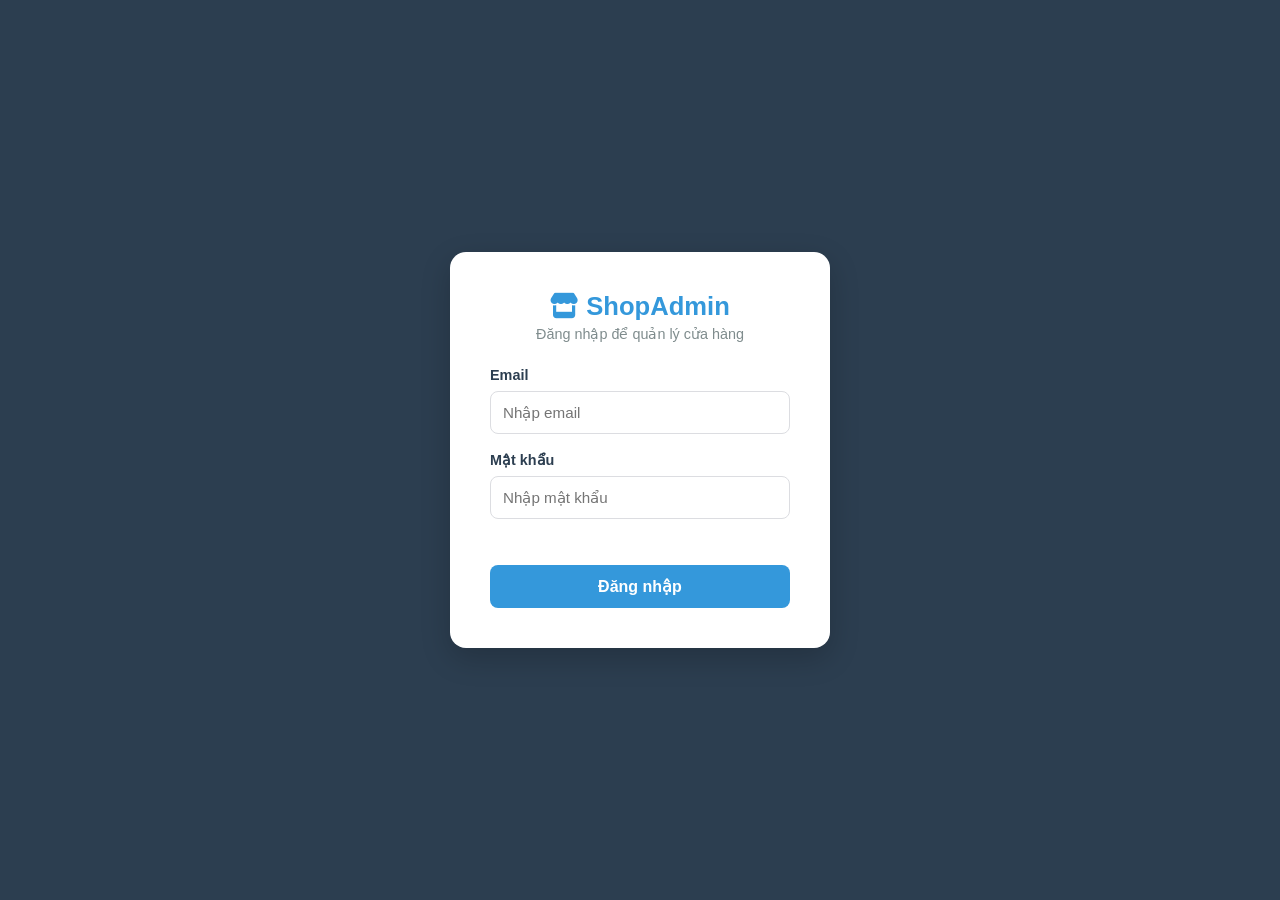
<file: app/index.html>
<!DOCTYPE html>
<html lang="vi">
<head>
  <meta charset="UTF-8" />
  <meta name="viewport" content="width=device-width, initial-scale=1.0" />
  <title>Tổng quan | ShopAdmin</title>
  <link rel="stylesheet" href="https://cdnjs.cloudflare.com/ajax/libs/font-awesome/6.0.0/css/all.min.css" />
  <link rel="stylesheet" href="style.css" />
</head>
<body>

<div class="overlay" id="overlay"></div>

<div class="container">
  <div id="sidebar-placeholder"></div>

  <main class="main-content">
    <header>
      <button class="menu-btn" id="menuToggle"><i class="fas fa-bars"></i></button>
      <h2 style="margin:0;">Tổng quan</h2>
      <div class="user"><strong>Admin</strong> <i class="fas fa-user-circle"></i></div>
    </header>

    <section class="stats">
      <div class="card"><h3>Tổng sản phẩm</h3><p id="statProducts">--</p></div>
      <div class="card"><h3>Tổng khách hàng</h3><p id="statCustomers">--</p></div>
      <div class="card"><h3>Tổng đơn hàng</h3><p id="statOrders">--</p></div>
      <div class="card"><h3>Doanh thu (đơn hoàn thành)</h3><p id="statRevenue">--</p></div>
    </section>

    <section class="table-section">
      <div class="table-title">
        <h3>Đơn hàng gần đây</h3>
      </div>
      <div class="table-wrapper">
        <table>
          <thead>
          <tr>
            <th>Mã đơn</th>
            <th>Khách hàng</th>
            <th>Trạng thái</th>
            <th>Tổng tiền</th>
          </tr>
          </thead>
          <tbody id="recentOrdersBody">
          <tr><td colspan="4" class="loading-state">Đang tải dữ liệu...</td></tr>
          </tbody>
        </table>
      </div>
    </section>
  </main>
</div>

<script src="auth.js"></script>
<script src="api.js"></script>
<script src="sidebar.js"></script>
<script src="dashboard.js"></script>
</body>
</html>
</file>
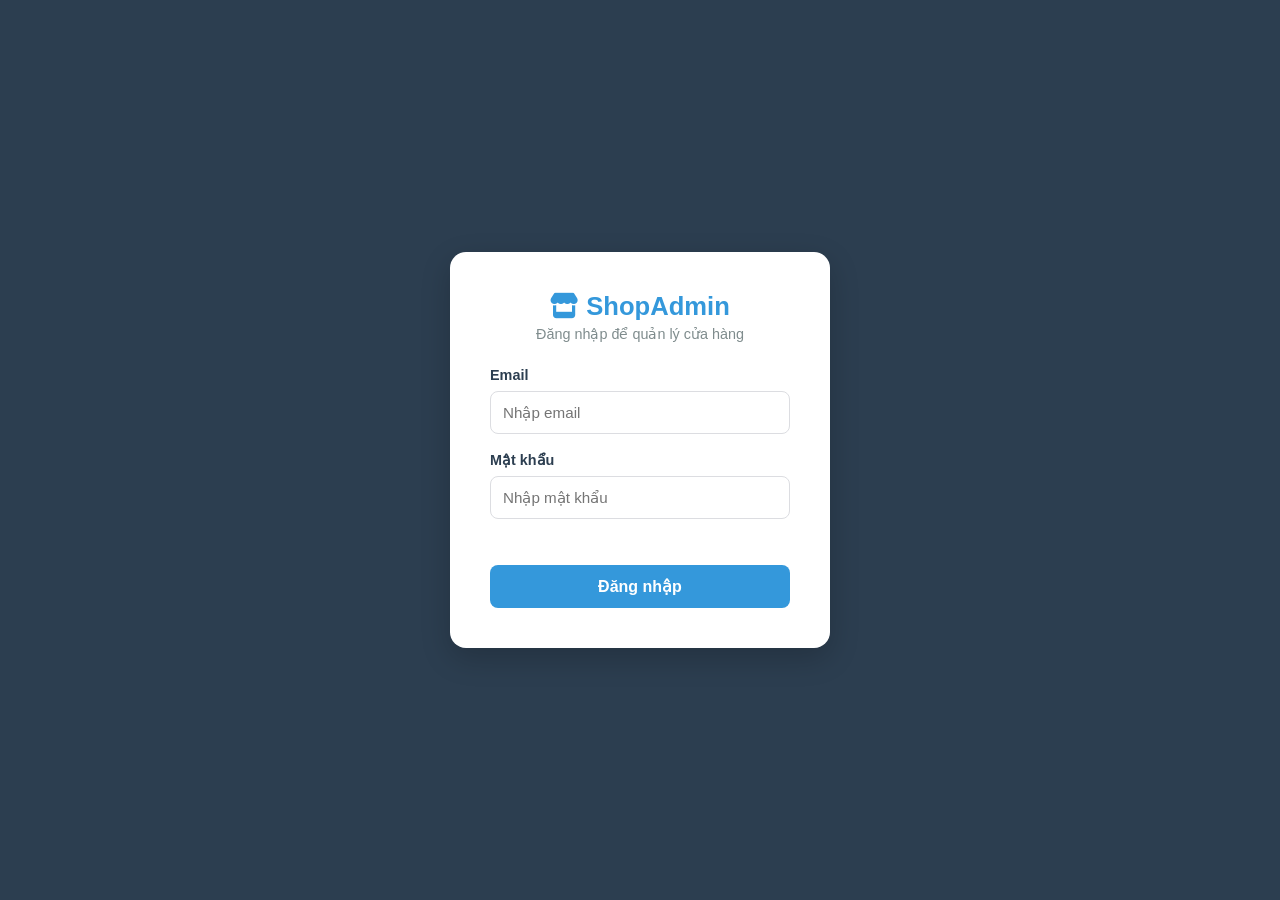
<file: app/customers/index.html>
<!DOCTYPE html>
<html lang="vi">
<head>
  <meta charset="UTF-8" />
  <meta name="viewport" content="width=device-width, initial-scale=1.0" />
  <title>Quản Lý Khách Hàng | ShopAdmin</title>
  <link rel="stylesheet" href="https://cdnjs.cloudflare.com/ajax/libs/font-awesome/6.0.0/css/all.min.css" />
  <link rel="stylesheet" href="../style.css" />
</head>
<body>

<div class="overlay" id="overlay"></div>

<div class="container">
  <div id="sidebar-placeholder"></div>

  <main class="main-content">
    <header>
      <button class="menu-btn" id="menuToggle"><i class="fas fa-bars"></i></button>
      <div class="search-bar">
        <input type="text" id="searchInput" placeholder="Tìm tên hoặc email..." />
      </div>
      <a href="create.html" class="btn btn-add"><i class="fas fa-user-plus"></i> Thêm khách hàng</a>
    </header>

    <section class="stats">
      <div class="card">
        <h3>Tổng khách hàng</h3>
        <p id="statTotalCustomers">--</p>
      </div>
      <div class="card">
        <h3>Hạng Vàng</h3>
        <p id="statGold">--</p>
      </div>
      <div class="card">
        <h3>Hạng Bạc</h3>
        <p id="statSilver">--</p>
      </div>
    </section>

    <section class="table-container">
      <div class="table-header">
        <h3>Danh sách khách hàng</h3>
      </div>
      <table>
        <thead>
        <tr>
          <th>Khách hàng</th>
          <th>Liên hệ</th>
          <th>Hạng</th>
          <th>Tổng chi tiêu</th>
          <th>Thao tác</th>
        </tr>
        </thead>
        <tbody id="customerTableBody">
        <tr><td colspan="5" class="loading-state">Đang tải dữ liệu...</td></tr>
        </tbody>
      </table>
    </section>
  </main>
</div>

<!-- Modal xác nhận xóa -->
<div id="deleteModal" class="modal">
  <div class="modal-content">
    <h3>Xác nhận xóa</h3>
    <p id="deleteModalText">Bạn có chắc chắn muốn xóa khách hàng này không?</p>
    <div class="modal-buttons">
      <button class="btn btn-cancel" id="deleteCancelBtn">Cancel</button>
      <button class="btn" style="background:#e74c3c; color:white;" id="deleteConfirmBtn">OK</button>
    </div>
  </div>
</div>

<script src="../auth.js"></script>
<script src="../api.js"></script>
<script src="../sidebar.js"></script>
<script src="customers.js"></script>
</body>
</html>
</file>
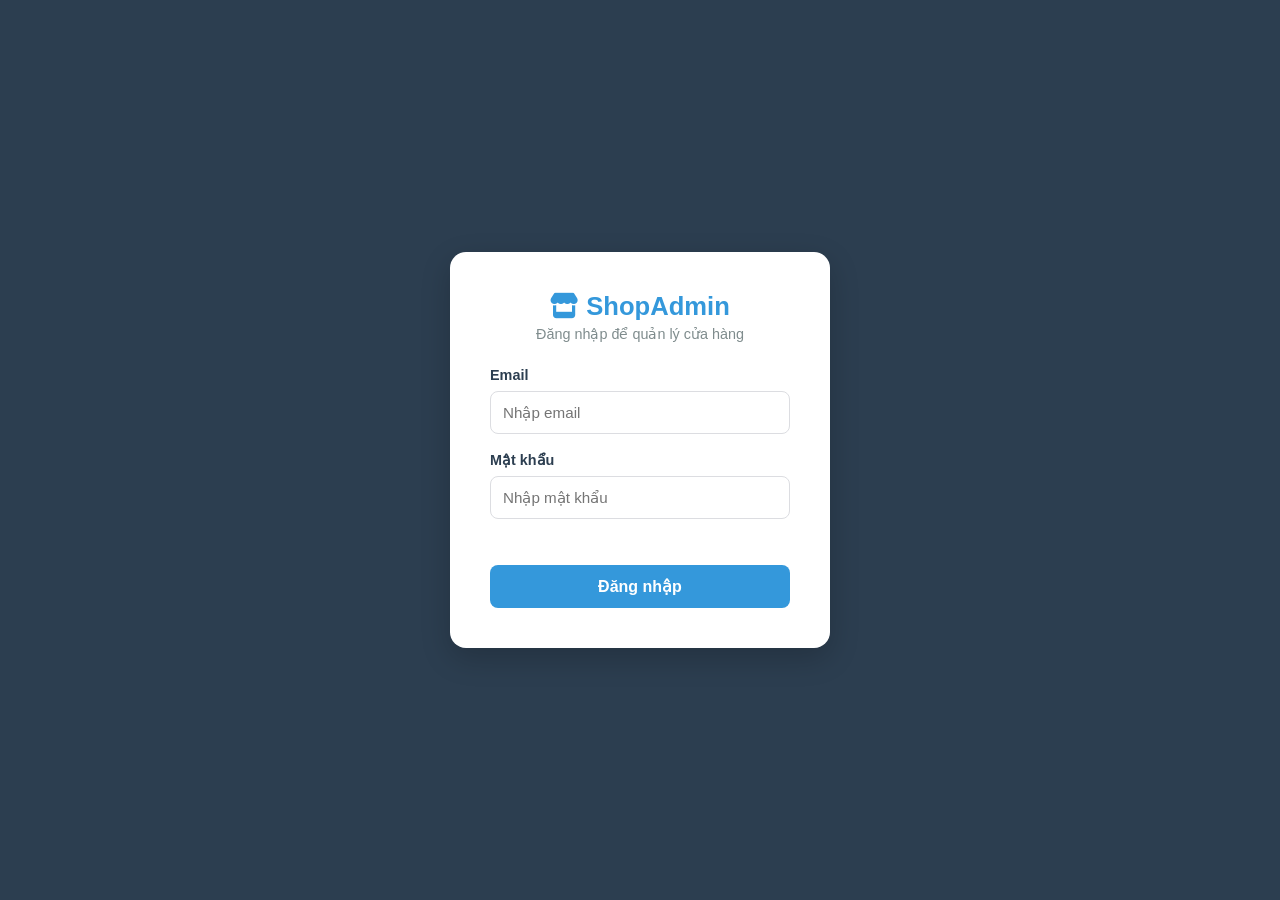
<file: app/login/index.html>
<!DOCTYPE html>
<html lang="vi">
<head>
    <meta charset="UTF-8" />
    <meta name="viewport" content="width=device-width, initial-scale=1.0" />
    <title>Đăng nhập | ShopAdmin</title>
    <link rel="stylesheet" href="https://cdnjs.cloudflare.com/ajax/libs/font-awesome/6.0.0/css/all.min.css" />
    <link rel="stylesheet" href="login.css" />
</head>
<body>

<div class="login-page">
    <div class="login-box">
        <h1><i class="fas fa-store"></i> ShopAdmin</h1>
        <p class="subtitle">Đăng nhập để quản lý cửa hàng</p>

        <form id="loginForm">
            <div class="form-group">
                <label>Email</label>
                <input type="email" id="email" placeholder="Nhập email" required autocomplete="username" />
            </div>
            <div class="form-group">
                <label>Mật khẩu</label>
                <input type="password" id="password" placeholder="Nhập mật khẩu" required autocomplete="current-password" />
            </div>
            <p class="form-error" id="loginError"></p>
            <button type="submit" class="btn-login" id="loginSubmitBtn">Đăng nhập</button>
        </form>
    </div>
</div>

<script src="../auth.js"></script>
<script src="../api.js"></script>
<script src="login.js"></script>
</body>
</html>
</file>
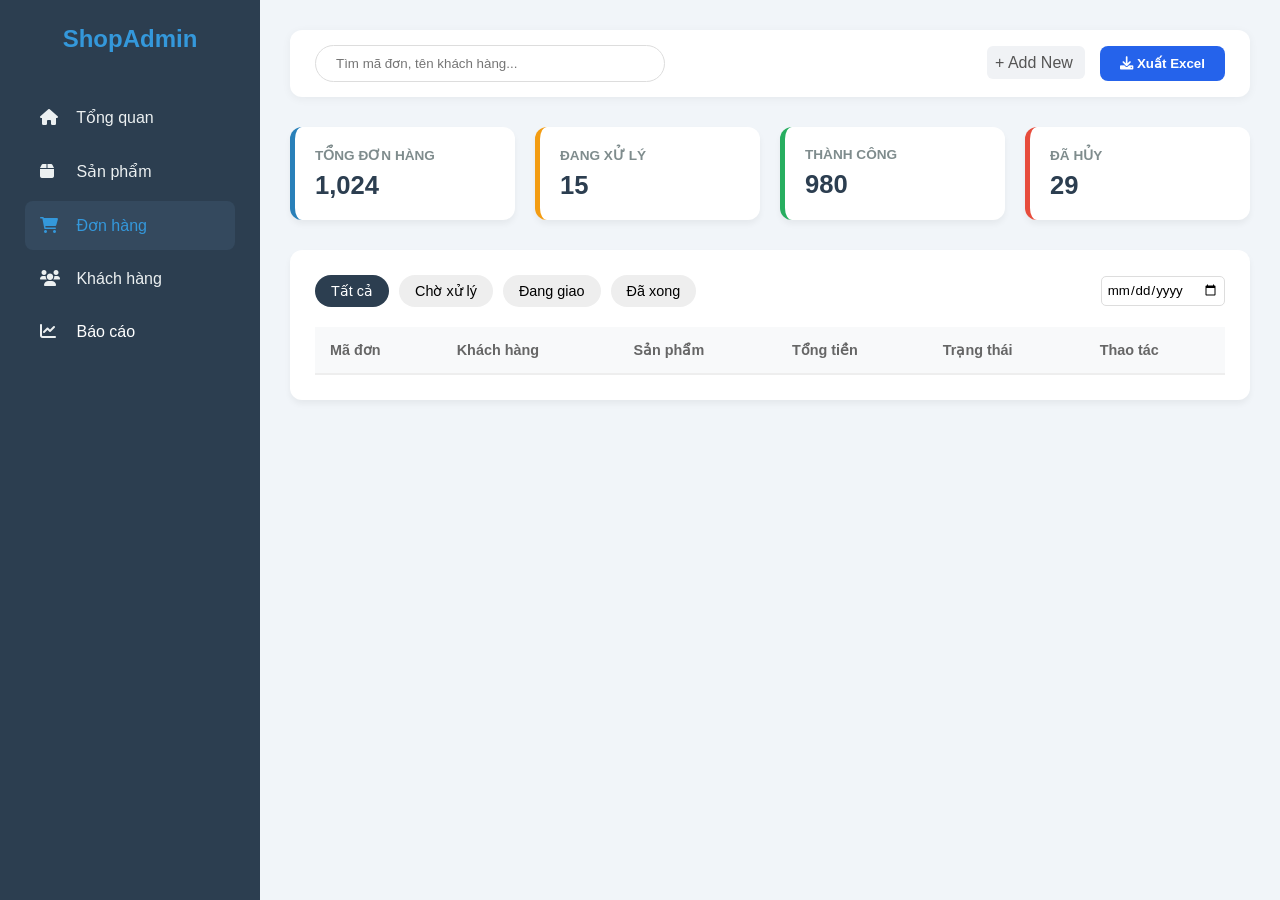
<file: app/orders/index.html>
<!doctype html>
<html lang="vi">
  <head>
    <meta charset="UTF-8" />
    <meta name="viewport" content="width=device-width, initial-scale=1.0" />
    <title>Quản Lý Đơn Hàng | ShopAdmin</title>
    <link
      rel="stylesheet"
      href="https://cdnjs.cloudflare.com/ajax/libs/font-awesome/6.0.0/css/all.min.css"
    />
    <style>
      :root {
        --primary-color: #3498db;
        --dark-color: #2c3e50;
        --bg-color: #f4f7f6;
        --success: #27ae60;
        --danger: #e74c3c;
        --warning: #f39c12;
        --info: #2980b9;
      }

      * {
        margin: 0;
        padding: 0;
        box-sizing: border-box;
        font-family: "Segoe UI", sans-serif;
      }
      body {
        background-color: #f1f5f9;
      }

      a {
        text-decoration: none;
        color: #fff;
      }

      .container {
        display: flex;
        min-height: 100vh;
      }

      /* --- TRICK: CHECKBOX HACK --- */
      #popup-toggle {
        display: none;
      }

      /* Sidebar */
      .sidebar {
        width: 260px;
        background: var(--dark-color);
        color: white;
        padding: 25px;
        position: sticky;
        top: 0;
        height: 100vh;
      }
      .sidebar h2 {
        margin-bottom: 40px;
        text-align: center;
        color: var(--primary-color);
      }
      .sidebar ul {
        list-style: none;
      }
      .sidebar ul li {
        padding: 15px;
        cursor: pointer;
        border-radius: 8px;
        margin-bottom: 5px;
        color: #ecf0f1;
        transition: 0.3s;
      }
      .sidebar ul li:hover,
      .sidebar ul li.active {
        background: #34495e;
        color: var(--primary-color);
      }
      .sidebar ul li i {
        margin-right: 12px;
        width: 20px;
      }

      /* Main Content */
      .main-content {
        flex: 1;
        padding: 30px;
      }

      header {
        display: flex;
        justify-content: space-between;
        align-items: center;
        background: white;
        padding: 15px 25px;
        border-radius: 12px;
        margin-bottom: 30px;
        box-shadow: 0 2px 10px rgba(0, 0, 0, 0.05);
      }

      .search-bar input {
        padding: 10px 20px;
        width: 350px;
        border: 1px solid #ddd;
        border-radius: 25px;
        outline: none;
      }

      /* Panel (Card) */
      .panel {
        background-color: #fff;
        border-radius: 12px;
        box-shadow:
          0 4px 6px -1px rgba(0, 0, 0, 0.05),
          0 2px 4px -1px rgba(0, 0, 0, 0.03);
        border: 1px solid rgba(226, 232, 240, 0.8);
        overflow: hidden;
      }

      .panel-header {
        padding: 24px 32px;
        border-bottom: 1px solid #e2e8f0;
        display: flex;
        justify-content: space-between;
        align-items: center;
        background-color: #fff;
      }

      /* Stats Cards */
      .stats {
        display: grid;
        grid-template-columns: repeat(4, 1fr);
        gap: 20px;
        margin-bottom: 30px;
      }
      .card {
        background: white;
        padding: 20px;
        border-radius: 12px;
        box-shadow: 0 4px 6px rgba(0, 0, 0, 0.05);
        border-left: 5px solid #ccc;
      }
      .card.blue {
        border-left-color: var(--info);
      }
      .card.orange {
        border-left-color: var(--warning);
      }
      .card.green {
        border-left-color: var(--success);
      }
      .card.red {
        border-left-color: var(--danger);
      }
      .card h3 {
        font-size: 0.85rem;
        color: #7f8c8d;
        text-transform: uppercase;
        margin-bottom: 8px;
      }
      .card p {
        font-size: 1.6rem;
        font-weight: bold;
        color: var(--dark-color);
      }

      /* Order Tabs & Filters */
      .order-controls {
        display: flex;
        justify-content: space-between;
        align-items: center;
        margin-bottom: 20px;
      }
      .tabs {
        display: flex;
        gap: 10px;
      }
      .tab {
        padding: 8px 16px;
        border: none;
        background: #eee;
        border-radius: 20px;
        cursor: pointer;
        font-size: 0.9rem;
        transition: 0.3s;
      }
      .tab.active {
        background: var(--dark-color);
        color: white;
      }

      /* Table Area */
      .table-container {
        background: white;
        padding: 25px;
        border-radius: 12px;
        box-shadow: 0 4px 6px rgba(0, 0, 0, 0.05);
      }
      table {
        width: 100%;
        border-collapse: collapse;
      }
      th {
        text-align: left;
        padding: 15px;
        background: #f8f9fa;
        color: #666;
        font-size: 0.9rem;
        border-bottom: 2px solid #eee;
      }
      td {
        padding: 15px;
        border-bottom: 1px solid #eee;
        font-size: 0.95rem;
      }

      /* Badge Status */
      .badge {
        padding: 6px 12px;
        border-radius: 20px;
        font-size: 0.75rem;
        font-weight: bold;
        text-transform: uppercase;
      }
      .badge.pending {
        background: #fff3e0;
        color: #e67e22;
      }
      .badge.shipping {
        background: #e1f5fe;
        color: #0288d1;
      }
      .badge.completed {
        background: #e8f5e9;
        color: #27ae60;
      }
      .badge.cancelled {
        background: #ffebee;
        color: #c0392b;
      }

      /* btn */
      .btn {
        display: inline-flex;
        align-items: center;
        justify-content: center;
        gap: 8px;
        border: none;
        border-radius: 8px;
        padding: 10px 20px;
        font-family: inherit;
        font-size: 0.95rem;
        font-weight: 500;
        cursor: pointer;
        transition: all 0.2s ease;
        user-select: none;
      }

      .btn-cancel {
        background-color: #ffffff;
        color: #0f172a;
        border: 1px solid #e2e8f0;
      }

      .btn-cancel:hover {
        background-color: #f1f5f9;
      }

      .btn-save {
        background-color: #0f172a;
        color: #ffffff;
      }

      .btn-save:hover {
        background-color: #000000;
      }

      /* Action Buttons */
      .btn-action {
        border: none;
        background: #f0f2f5;
        padding: 8px;
        border-radius: 6px;
        cursor: pointer;
        color: #555;
        transition: 0.2s;
      }
      .btn-action:hover {
        background: #2563eb;
        color: white;
      }
      .btn-export {
        margin-left: 15px;
        background: #2563eb;
        color: white;
        border: none;
        padding: 10px 20px;
        border-radius: 8px;
        cursor: pointer;
        font-weight: 600;
      }

      small {
        color: #7f8c8d;
        display: block;
        margin-top: 2px;
      }

      /* Popup */
      .popup-overlay {
        position: fixed;
        top: 0;
        left: 0;
        width: 100vw;
        height: 100vh;
        background-color: rgba(15, 23, 42, 0.5);
        backdrop-filter: blur(5px);
        display: flex;
        justify-content: center;
        align-items: center;
        z-index: 1000;

        opacity: 0;
        visibility: hidden;
        transition: all 0.3s cubic-bezier(0.4, 0, 0.2, 1);
      }

      .popup-content {
        position: relative;
        width: 600px; /* Mở rộng form một chút */
        max-width: 90%;
        z-index: 1001;
        transform: scale(0.95) translateY(15px);
        opacity: 0;
        transition: all 0.3s cubic-bezier(0.4, 0, 0.2, 1);
      }

      .popup-body {
        padding: 32px;
      }

      .popup-backdrop {
        position: absolute;
        top: 0;
        left: 0;
        width: 100%;
        height: 100%;
        cursor: default;
      }

      /* Form Grid System */
      .form-grid {
        display: grid;
        grid-template-columns: 1fr 1fr;
        gap: 20px;
      }

      .full-width {
        grid-column: span 2;
      }

      .form-group {
        display: flex;
        flex-direction: column;
        gap: 8px;
      }

      .form-label {
        font-size: 0.85rem;
        font-weight: 600;
        color: #0f172a;
      }

      .form-input {
        width: 100%;
        padding: 10px 14px;
        border: 1px solid #e2e8f0;
        border-radius: 8px;
        font-family: inherit;
        font-size: 0.95rem;
        outline: none;
        transition: all 0.2s;
        background-color: #f1f5f9;
      }

      .form-input:focus {
        background-color: #ffffff;
        border-color: #2563eb;
        box-shadow: 0 0 0 3px rgba(37, 99, 235, 0.15);
      }

      .popup-footer {
        padding: 20px 32px;
        background-color: #f8fafc;
        border-top: 1px solid #e2e8f0;
        display: flex;
        justify-content: flex-end;
        gap: 12px;
      }

      #popup-toggle:checked ~ .popup-overlay {
        opacity: 1;
        visibility: visible;
      }

      #popup-toggle:checked ~ .popup-overlay .popup-content {
        transform: scale(1) translateY(0);
        opacity: 1;
      }
    </style>
  </head>
  <body>
    <!-- INPUT ẨN: Nắm giữ trạng thái Popup -->
    <input type="checkbox" id="popup-toggle" />
    <div class="container">
      <aside class="sidebar">
        <h2>ShopAdmin</h2>
        <ul>
          <li><i class="fas fa-home"></i> Tổng quan</li>
          <li><i class="fas fa-box"></i> Sản phẩm</li>
          <li class="active"><i class="fas fa-shopping-cart"></i> Đơn hàng</li>
          <li><i class="fas fa-users"></i> Khách hàng</li>
          <li>
            <i class="fas fa-chart-line"></i>
            <a href="../reports/index.html">Báo cáo</a>
          </li>
        </ul>
      </aside>

      <main class="main-content">
        <header>
          <div class="search-bar">
            <input type="text" placeholder="Tìm mã đơn, tên khách hàng..." />
          </div>

          <div class="block-right">
            <label for="popup-toggle" id="btn-add-customers" class="btn-action">
              <span>+</span> Add New
            </label>

            <button class="btn-export">
              <i class="fas fa-download"></i> Xuất Excel
            </button>
          </div>
        </header>

        <section class="stats">
          <div class="card blue">
            <h3>Tổng đơn hàng</h3>
            <p>1,024</p>
          </div>
          <div class="card orange">
            <h3>Đang xử lý</h3>
            <p>15</p>
          </div>
          <div class="card green">
            <h3>Thành công</h3>
            <p>980</p>
          </div>
          <div class="card red">
            <h3>Đã hủy</h3>
            <p>29</p>
          </div>
        </section>

        <section class="table-container">
          <div class="order-controls">
            <div class="tabs">
              <button class="tab active">Tất cả</button>
              <button class="tab">Chờ xử lý</button>
              <button class="tab">Đang giao</button>
              <button class="tab">Đã xong</button>
            </div>
            <div class="date-filter">
              <input
                type="date"
                style="padding: 5px; border: 1px solid #ddd; border-radius: 5px"
              />
            </div>
          </div>

          <table>
            <thead>
              <tr>
                <th>Mã đơn</th>
                <th>Khách hàng</th>
                <th>Sản phẩm</th>
                <th>Tổng tiền</th>
                <th>Trạng thái</th>
                <th>Thao tác</th>
              </tr>
            </thead>
            <tbody></tbody>
          </table>
        </section>
      </main>
    </div>

    <div class="popup-overlay">
      <!-- Nền mờ, click để đóng -->
      <label for="popup-toggle" class="popup-backdrop"></label>

      <div class="panel popup-content">
        <div
          class="panel-header"
          style="border-bottom: none; padding-bottom: 0"
        >
          <h2 class="panel-title">Customer Details</h2>
        </div>

        <div class="popup-body">
          <div class="form-grid">
            <!-- Name -->
            <div class="form-group full-width">
              <label class="form-label">Customers</label>
              <select name="customers" id="customers"></select>
            </div>

            <!-- Product -->
            <div class="form-group">
              <label class="form-label">Products</label>
              <select name="products" id="products"></select>
            </div>
            <div class="form-group">
              <label class="form-label">Status</label>
              <select name="status" id="status">
                <option value="done">done</option>
                <option value="pending">pending</option>
                <option value="cancel">cancel</option>
                <option value="delivering">delivering</option>
              </select>
            </div>
          </div>
        </div>

        <div class="popup-footer">
          <!-- Nút đóng form -->
          <label for="popup-toggle" class="btn btn-cancel">Cancel</label>
          <button type="button" class="btn btn-save">Save Customer</button>
        </div>
      </div>
    </div>

    <script type="module" src="./index.js"></script>
  </body>
</html>
</file>
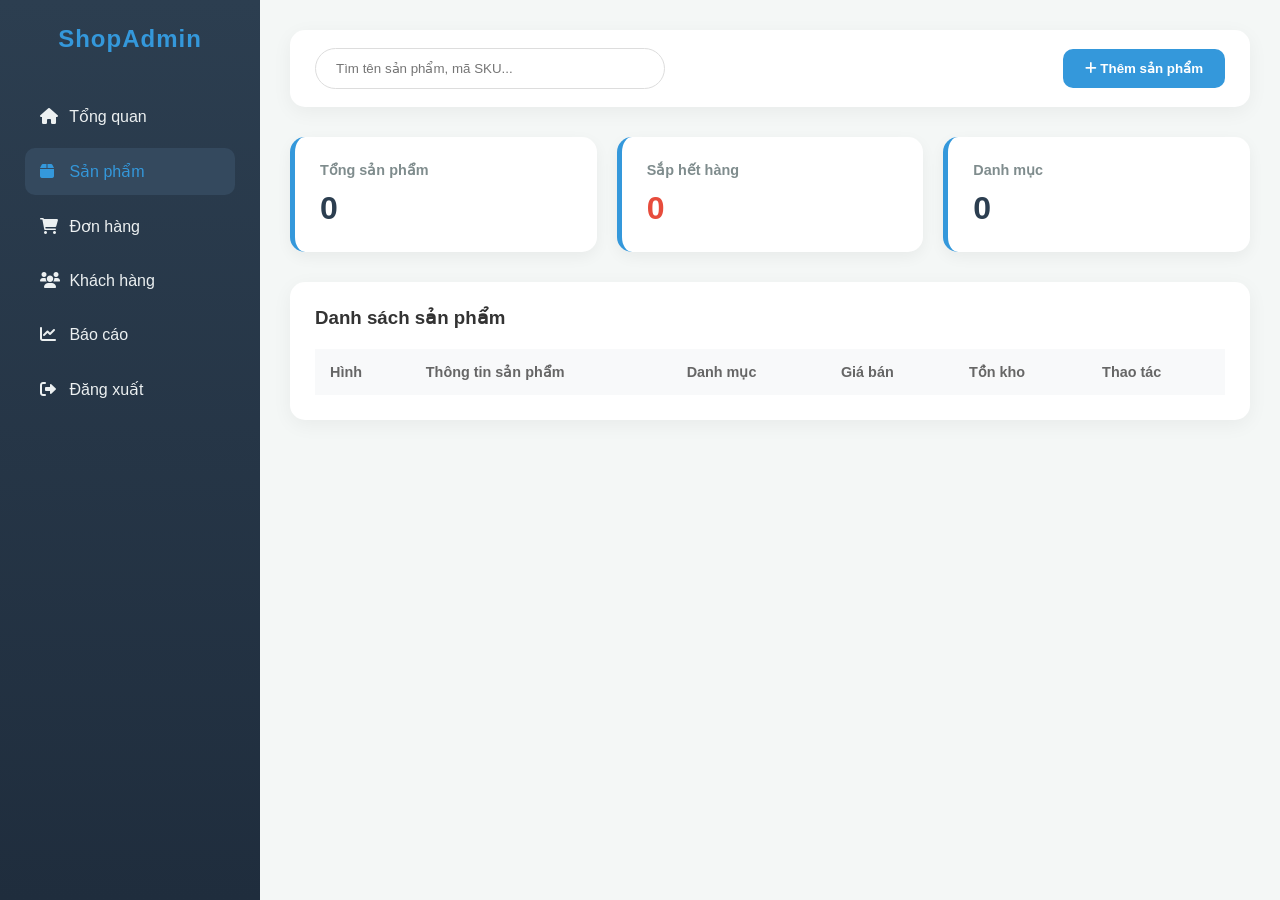
<file: project DOM products+logout/products/index.html>
<!DOCTYPE html>
<html lang="vi">
    <head>
        <meta charset="UTF-8" />
        <meta name="viewport" content="width=device-width, initial-scale=1.0" />

        <title>Quản Lý Sản Phẩm | ShopAdmin</title>

        <link rel="stylesheet" href="../style.css" />

        <link
            rel="stylesheet"
            href="https://cdnjs.cloudflare.com/ajax/libs/font-awesome/6.0.0/css/all.min.css"
        />
    </head>

    <body>
        <div class="container">
            <aside class="sidebar">
                <h2>ShopAdmin</h2>

                <ul>
                    <li>
                        <i class="fas fa-home"></i>
                        Tổng quan
                    </li>

                    <li class="active">
                        <i class="fas fa-box"></i>
                        Sản phẩm
                    </li>

                    <li>
                        <i class="fas fa-shopping-cart"></i>
                        Đơn hàng
                    </li>

                    <li>
                        <i class="fas fa-users"></i>
                        Khách hàng
                    </li>

                    <li>
                        <i class="fas fa-chart-line"></i>
                        Báo cáo
                    </li>

                    <li id="logout">
                        <i class="fas fa-sign-out-alt"></i>
                        Đăng xuất
                    </li>
                </ul>
            </aside>

            <main class="main-content">
                <header>
                    <div class="search-bar">
                        <input
                            id="searchInput"
                            type="text"
                            placeholder="Tìm tên sản phẩm, mã SKU..."
                        />
                    </div>

                    <div class="user-actions">
                        <button
                            class="btn-add"
                            onclick="window.location.href='create.html'"
                        >
                            <i class="fas fa-plus"></i>

                            Thêm sản phẩm
                        </button>
                    </div>
                </header>

                <section class="stats">
                    <div class="card">
                        <h3>Tổng sản phẩm</h3>

                        <p id="totalProduct">0</p>
                    </div>

                    <div class="card">
                        <h3>Sắp hết hàng</h3>

                        <p id="lowStock" style="color: #e74c3c">0</p>
                    </div>

                    <div class="card">
                        <h3>Danh mục</h3>

                        <p id="totalCategory">0</p>
                    </div>
                </section>

                <section class="table-container">
                    <div class="table-header">
                        <h3>Danh sách sản phẩm</h3>
                    </div>

                    <table>
                        <thead>
                            <tr>
                                <th>Hình</th>

                                <th>Thông tin sản phẩm</th>

                                <th>Danh mục</th>

                                <th>Giá bán</th>

                                <th>Tồn kho</th>

                                <th>Thao tác</th>
                            </tr>
                        </thead>

                        <tbody id="productTableBody"></tbody>
                    </table>
                </section>
            </main>
        </div>

        <script src="../product.js/auth.js"></script>

        <script src="../product.js/product.js"></script>
    </body>
</html>
</file>
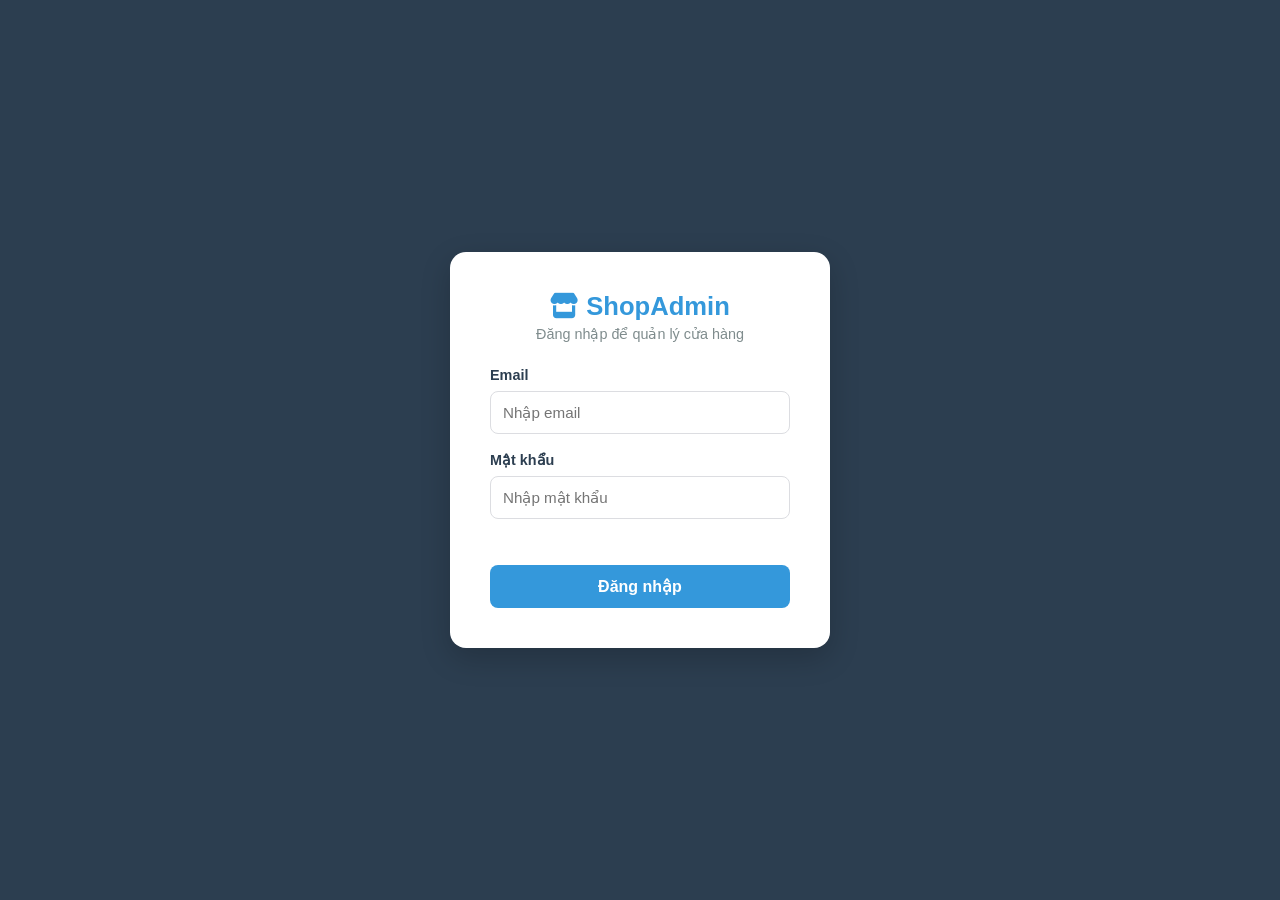
<file: app/customers/create.html>
<!DOCTYPE html>
<html lang="vi">
<head>
    <meta charset="UTF-8" />
    <meta name="viewport" content="width=device-width, initial-scale=1.0" />
    <title id="pageTitle">Thêm khách hàng | ShopAdmin</title>
    <link rel="stylesheet" href="https://cdnjs.cloudflare.com/ajax/libs/font-awesome/6.0.0/css/all.min.css" />
    <link rel="stylesheet" href="../style.css" />
</head>
<body>

<div class="overlay" id="overlay"></div>

<div class="container">
    <div id="sidebar-placeholder"></div>

    <main class="main-content">
        <header>
            <button class="menu-btn" id="menuToggle"><i class="fas fa-bars"></i></button>
            <a href="index.html" class="btn-back"><i class="fas fa-arrow-left"></i> Quay lại danh sách</a>
            <h2 id="formHeading" style="margin:0;">Thêm khách hàng</h2>
        </header>

        <form id="customerForm">
            <div class="card">
                <h3>Thông tin khách hàng</h3>

                <div class="form-row">
                    <div class="form-group">
                        <label>Họ tên <span style="color:#e74c3c;">*</span></label>
                        <input type="text" id="name" placeholder="Nguyễn Văn A" required />
                    </div>
                    <div class="form-group">
                        <label>Email <span style="color:#e74c3c;">*</span></label>
                        <input type="email" id="email" placeholder="email@example.com" required />
                    </div>
                </div>

                <div class="form-row">
                    <div class="form-group">
                        <label>Số điện thoại</label>
                        <input type="text" id="phone" placeholder="09xxxxxxxx" />
                    </div>
                    <div class="form-group">
                        <label>Hạng khách hàng</label>
                        <select id="rank">
                            <option value="BRONZE">Đồng</option>
                            <option value="SILVER">Bạc</option>
                            <option value="GOLD">Vàng</option>
                        </select>
                    </div>
                </div>

                <div class="form-group">
                    <label>Địa chỉ</label>
                    <input type="text" id="address" placeholder="Số nhà, đường, quận/huyện..." />
                </div>

                <p id="formError" style="color:#e74c3c; font-size:0.9rem;"></p>
            </div>

            <div class="form-footer">
                <a href="index.html" class="btn btn-cancel">Hủy bỏ</a>
                <button type="submit" class="btn btn-save" id="submitBtn">Lưu khách hàng</button>
            </div>
        </form>
    </main>
</div>

<script src="../auth.js"></script>
<script src="../api.js"></script>
<script src="../sidebar.js"></script>
<script src="create.js"></script>
</body>
</html>
</file>
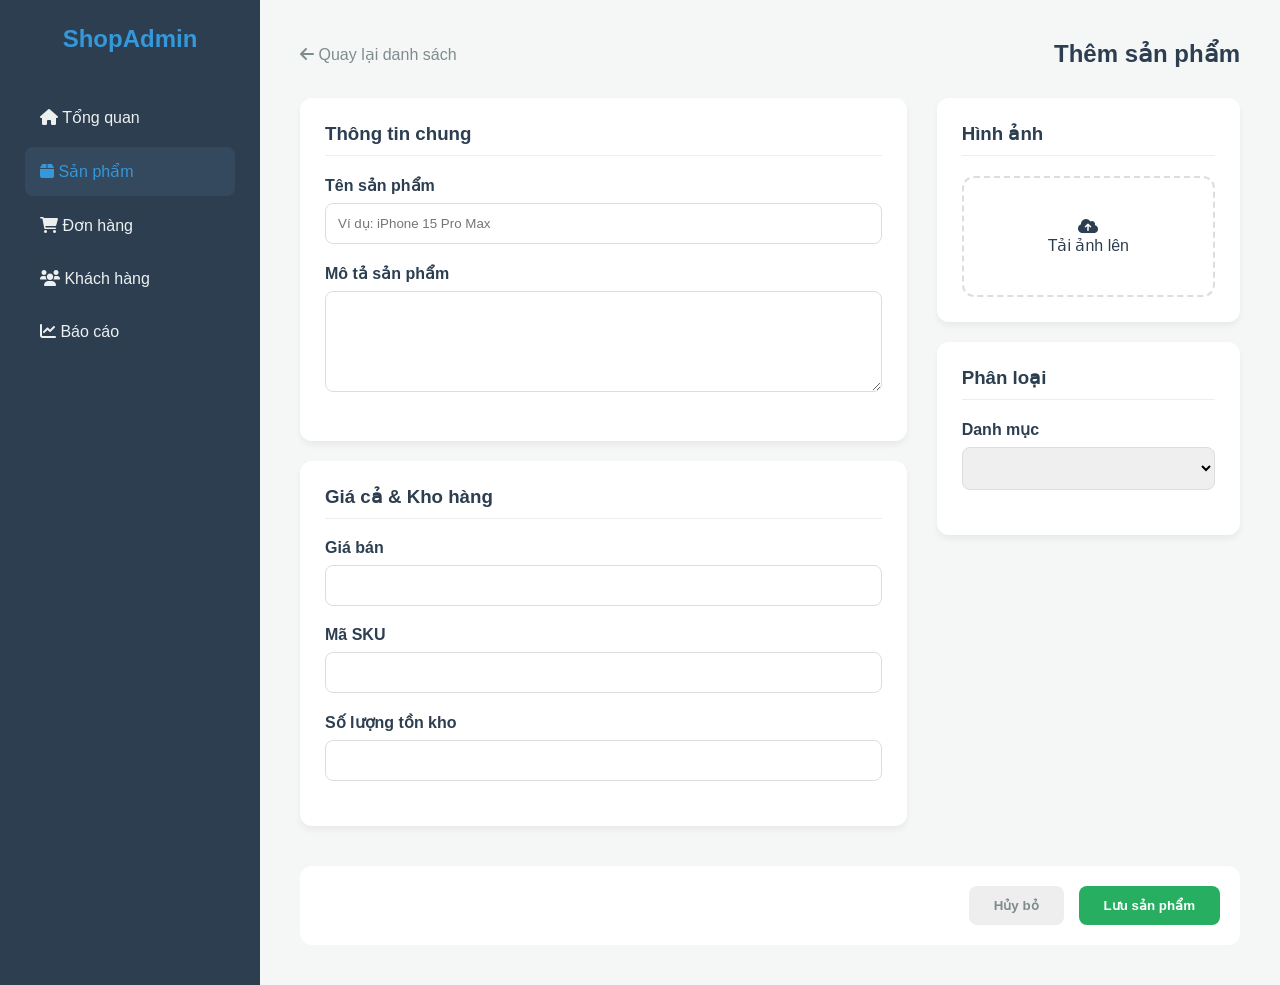
<file: project DOM products+logout/products/create.html>
<!DOCTYPE html>
<html lang="vi">
    <head>
        <meta charset="UTF-8" />
        <meta name="viewport" content="width=device-width, initial-scale=1.0" />
        <title>Chỉnh sửa sản phẩm | ShopAdmin</title>

        <link
            rel="stylesheet"
            href="https://cdnjs.cloudflare.com/ajax/libs/font-awesome/6.0.0/css/all.min.css"
        />

        <style>
            :root {
                --primary-color: #3498db;
                --dark-color: #2c3e50;
                --bg-color: #f4f7f6;
                --success: #27ae60;
                --border: #dcdde1;
            }

            * {
                margin: 0;
                padding: 0;
                box-sizing: border-box;
                font-family: "Segoe UI", sans-serif;
            }

            body {
                background-color: var(--bg-color);
                color: var(--dark-color);
            }

            .container {
                display: flex;
                min-height: 100vh;
            }

            .sidebar {
                width: 260px;
                background: var(--dark-color);
                color: white;
                padding: 25px;
            }

            .sidebar h2 {
                margin-bottom: 40px;
                text-align: center;
                color: var(--primary-color);
            }

            .sidebar ul {
                list-style: none;
            }

            .sidebar ul li {
                padding: 15px;
                cursor: pointer;
                border-radius: 8px;
                margin-bottom: 5px;
                color: #ecf0f1;
            }

            .sidebar ul li.active {
                background: #34495e;
                color: var(--primary-color);
            }

            .main-content {
                flex: 1;
                padding: 40px;
            }

            .header-actions {
                display: flex;
                justify-content: space-between;
                align-items: center;
                margin-bottom: 30px;
            }

            .btn-back {
                text-decoration: none;
                color: #7f8c8d;
            }

            .product-grid {
                display: grid;
                grid-template-columns: 2fr 1fr;
                gap: 30px;
            }

            .card {
                background: white;
                padding: 25px;
                border-radius: 12px;
                box-shadow: 0 4px 6px rgba(0, 0, 0, 0.05);
                margin-bottom: 20px;
            }

            .card h3 {
                margin-bottom: 20px;
                border-bottom: 1px solid #eee;
                padding-bottom: 10px;
            }

            .form-group {
                margin-bottom: 20px;
            }

            .form-group label {
                display: block;
                margin-bottom: 8px;
                font-weight: 600;
            }

            .form-group input,
            .form-group select,
            .form-group textarea {
                width: 100%;
                padding: 12px;
                border: 1px solid var(--border);
                border-radius: 8px;
            }

            .image-upload {
                border: 2px dashed var(--border);
                border-radius: 12px;
                padding: 40px;
                text-align: center;
                cursor: pointer;
            }

            .preview-img {
                width: 100%;
                margin-top: 15px;
                border-radius: 8px;
                display: none;
            }

            .form-footer {
                margin-top: 20px;
                display: flex;
                justify-content: flex-end;
                gap: 15px;
                padding: 20px;
                background: white;
                border-radius: 12px;
            }

            .btn {
                padding: 12px 25px;
                border-radius: 8px;
                border: none;
                cursor: pointer;
                font-weight: 600;
            }

            .btn-save {
                background: var(--success);
                color: white;
            }

            .btn-cancel {
                background: #eee;
                color: #7f8c8d;
            }
        </style>
    </head>

    <body>
        <div class="container">
            <aside class="sidebar">
                <h2>ShopAdmin</h2>

                <ul>
                    <li><i class="fas fa-home"></i> Tổng quan</li>

                    <li class="active"><i class="fas fa-box"></i> Sản phẩm</li>

                    <li><i class="fas fa-shopping-cart"></i> Đơn hàng</li>

                    <li><i class="fas fa-users"></i> Khách hàng</li>

                    <li><i class="fas fa-chart-line"></i> Báo cáo</li>
                </ul>
            </aside>

            <main class="main-content">
                <div class="header-actions">
                    <a href="index.html" class="btn-back">
                        <i class="fas fa-arrow-left"></i>
                        Quay lại danh sách
                    </a>

                    <h2 id="pageTitle">Thêm sản phẩm</h2>
                </div>

                <form id="productForm">
                    <div class="product-grid">
                        <div class="left-col">
                            <div class="card">
                                <h3>Thông tin chung</h3>

                                <div class="form-group">
                                    <label>Tên sản phẩm</label>

                                    <input
                                        id="name"
                                        type="text"
                                        placeholder="Ví dụ: iPhone 15 Pro Max"
                                    />
                                </div>

                                <div class="form-group">
                                    <label>Mô tả sản phẩm</label>

                                    <textarea
                                        id="description"
                                        rows="5"
                                    ></textarea>
                                </div>
                            </div>

                            <div class="card">
                                <h3>Giá cả & Kho hàng</h3>

                                <div class="form-group">
                                    <label>Giá bán</label>

                                    <input id="price" type="number" />
                                </div>

                                <div class="form-group">
                                    <label>Mã SKU</label>

                                    <input id="sku" type="text" />
                                </div>

                                <div class="form-group">
                                    <label>Số lượng tồn kho</label>

                                    <input id="remaining" type="number" />
                                </div>
                            </div>
                        </div>

                        <div class="right-col">
                            <div class="card">
                                <h3>Hình ảnh</h3>

                                <div
                                    class="image-upload"
                                    onclick="document.getElementById('fileInput').click()"
                                >
                                    <i class="fas fa-cloud-upload-alt"></i>

                                    <p>Tải ảnh lên</p>

                                    <input
                                        id="fileInput"
                                        type="file"
                                        hidden
                                        onchange="previewImage(event)"
                                    />

                                    <img id="imgPreview" class="preview-img" />
                                </div>
                            </div>

                            <div class="card">
                                <h3>Phân loại</h3>

                                <div class="form-group">
                                    <label>Danh mục</label>

                                    <select id="category"></select>
                                </div>
                            </div>
                        </div>
                    </div>

                    <div class="form-footer">
                        <button
                            type="button"
                            class="btn btn-cancel"
                            onclick="window.location.href='index.html'"
                        >
                            Hủy bỏ
                        </button>

                        <button type="submit" class="btn btn-save">
                            Lưu sản phẩm
                        </button>
                    </div>
                </form>
            </main>
        </div>

        <script>


            function previewImage(event){

            const img=document.getElementById("imgPreview");


            const reader=new FileReader();


            reader.onload=function(){

            img.src=reader.result;

            img.style.display="block";

            }


            reader.readAsDataURL(event.target.files[0]);

            }
        </script>

        <script src="../product.js/product.js"></script>

        <script src="../product.js/auth.js"></script>
    </body>
</html>
</file>
<file: app/style.css>
:root {
    --primary-color: #3498db;
    --dark-color: #2c3e50;
    --bg-color: #f4f7f6;
    --success: #27ae60;
    --danger: #e74c3c;
    --warning: #f1c40f;
}

* { margin: 0; padding: 0; box-sizing: border-box; font-family: 'Segoe UI', sans-serif; }
body { background-color: var(--bg-color); }

.container { display: flex; min-height: 100vh; }

/* Sidebar tương tự Home */
.sidebar { width: 260px; background: var(--dark-color); color: white; padding: 25px; transition: 0.3s; }
.sidebar h2 { margin-bottom: 40px; text-align: center; color: var(--primary-color); letter-spacing: 1px; }
.sidebar ul { list-style: none; }
.sidebar ul li { padding: 15px; cursor: pointer; border-radius: 8px; margin-bottom: 5px; transition: 0.3s; color: #ecf0f1; }
.sidebar ul li:hover, .sidebar ul li.active { background: #34495e; color: var(--primary-color); }
.sidebar ul li i { margin-right: 12px; width: 20px; }

/* Main Area */
.main-content { flex: 1; padding: 30px; }
header {
    display: flex; justify-content: space-between; align-items: center;
    background: white; padding: 15px 25px; border-radius: 12px; margin-bottom: 30px;
    box-shadow: 0 2px 10px rgba(0,0,0,0.05);
}

.search-bar input { padding: 10px 20px; width: 350px; border: 1px solid #ddd; border-radius: 25px; outline: none; }

/* Stats */
.stats { display: grid; grid-template-columns: repeat(3, 1fr); gap: 20px; margin-bottom: 30px; }
.card { background: white; padding: 25px; border-radius: 12px; box-shadow: 0 4px 6px rgba(0,0,0,0.05); text-align: left; border-left: 5px solid var(--primary-color); }
.card h3 { font-size: 0.9rem; color: #7f8c8d; text-transform: uppercase; margin-bottom: 10px; }
.card p { font-size: 1.8rem; font-weight: bold; color: var(--dark-color); }

/* Table Section */
.table-container { background: white; padding: 25px; border-radius: 12px; box-shadow: 0 4px 6px rgba(0,0,0,0.05); }
.table-header { display: flex; justify-content: space-between; align-items: center; margin-bottom: 20px; }
table { width: 100%; border-collapse: collapse; }
th { text-align: left; padding: 15px; background: #f8f9fa; color: #666; font-size: 0.9rem; }
td { padding: 15px; border-bottom: 1px solid #eee; vertical-align: middle; }

.img-thumb { width: 45px; height: 45px; border-radius: 8px; object-fit: cover; }
.stock-low { color: var(--danger); font-weight: bold; }

/* Buttons */
.btn-add { background: var(--success); color: white; border: none; padding: 10px 20px; border-radius: 8px; cursor: pointer; font-weight: 600; }
.btn-icon { border: none; padding: 8px; border-radius: 5px; cursor: pointer; margin-right: 5px; transition: 0.2s; }
.edit { background: #ebf5fb; color: var(--primary-color); }
.delete { background: #fdedec; color: var(--danger); }
.btn-icon:hover { opacity: 0.7; }

/* Modal đơn giản */
.modal { display: none; position: fixed; top: 0; left: 0; width: 100%; height: 100%; background: rgba(0,0,0,0.5); justify-content: center; align-items: center; }
.modal-content { background: white; padding: 30px; border-radius: 12px; width: 400px; }
.modal-content input { width: 100%; padding: 10px; margin: 10px 0; border: 1px solid #ddd; border-radius: 5px; }
.modal-buttons { display: flex; justify-content: flex-end; gap: 10px; margin-top: 20px; }
.btn-cancel { background: #bdc3c7; border: none; padding: 10px; border-radius: 5px; cursor: pointer; }

.sidebar-footer { margin-top: auto; padding-top: 15px; border-top: 1px solid #34495e; }
.btn-logout {
    width: 100%; background: none; border: 1px solid #e74c3c; color: #e74c3c;
    padding: 10px; border-radius: 8px; cursor: pointer; font-weight: 600;
    display: flex; align-items: center; justify-content: center; gap: 8px; transition: 0.2s;
}
.btn-logout:hover { background: #e74c3c; color: white; }
.sidebar { display: flex; flex-direction: column; }
.sidebar ul { flex: 1; }
.sidebar ul li a { display: flex; align-items: center; width: 100%; color: inherit; text-decoration: none; }

.badge { padding: 6px 12px; border-radius: 20px; font-size: 0.75rem; font-weight: bold; text-transform: uppercase; display: inline-block; }
.badge.pending { background: #fff3e0; color: #e67e22; }
.badge.delivering { background: #e1f5fe; color: #0288d1; }
.badge.done { background: #e8f5e9; color: #27ae60; }
.badge.cancel { background: #ffebee; color: #c0392b; }

.modal {
    display: none; position: fixed; top: 0; left: 0; width: 100%; height: 100%;
    background: rgba(0,0,0,0.5); justify-content: center; align-items: center; z-index: 2000;
}
.modal.active { display: flex; }
.modal-content { background: white; padding: 30px; border-radius: 12px; width: 400px; max-width: 90%; }
.modal-content h3 { margin-bottom: 10px; }
.modal-content p { color: #555; margin-bottom: 20px; }
.modal-buttons { display: flex; justify-content: flex-end; gap: 10px; margin-top: 20px; }

.form-group { margin-bottom: 20px; }
.form-group label { display: block; margin-bottom: 8px; font-weight: 600; font-size: 0.9rem; }
.form-group input, .form-group select, .form-group textarea {
    width: 100%; padding: 12px; border: 1px solid #dcdde1; border-radius: 8px; outline: none; transition: 0.3s; font-size: 0.95rem;
}
.form-group input:focus, .form-group select:focus, .form-group textarea:focus { border-color: #3498db; }
.form-row { display: grid; grid-template-columns: 1fr 1fr; gap: 20px; }
.form-footer { margin-top: 20px; display: flex; justify-content: flex-end; gap: 15px; padding: 20px; background: white; border-radius: 12px; }
.btn { padding: 10px 20px; border-radius: 8px; border: none; font-weight: 600; cursor: pointer; font-size: 0.95rem; text-decoration: none; display: inline-flex; align-items: center; gap: 8px; }
.btn-save { background: #27ae60; color: white; }
.btn-back { color: #7f8c8d; font-weight: 500; }

.empty-state, .loading-state { text-align: center; padding: 40px; color: #95a5a6; }

@media (max-width: 992px) {
    .form-row { grid-template-columns: 1fr; }
}
</file>
<file: app/login/login.css>
/* login.css - style riêng cho trang đăng nhập */

* { margin: 0; padding: 0; box-sizing: border-box; font-family: 'Segoe UI', sans-serif; }

.login-page {
    min-height: 100vh;
    display: flex;
    align-items: center;
    justify-content: center;
    background: #2c3e50;
}

.login-box {
    background: #ffffff;
    padding: 40px;
    border-radius: 16px;
    width: 380px;
    max-width: 90%;
    box-shadow: 0 10px 30px rgba(0, 0, 0, 0.2);
}

.login-box h1 {
    color: #3498db;
    text-align: center;
    margin-bottom: 5px;
    font-size: 1.6rem;
}

.login-box .subtitle {
    text-align: center;
    color: #7f8c8d;
    margin-bottom: 25px;
    font-size: 0.9rem;
}

.login-box .form-group {
    margin-bottom: 18px;
}

.login-box .form-group label {
    display: block;
    margin-bottom: 8px;
    font-weight: 600;
    font-size: 0.9rem;
    color: #2c3e50;
}

.login-box .form-group input {
    width: 100%;
    padding: 12px;
    border: 1px solid #dcdde1;
    border-radius: 8px;
    outline: none;
    font-size: 0.95rem;
    transition: 0.3s;
}

.login-box .form-group input:focus {
    border-color: #3498db;
}

.login-box .form-error {
    color: #e74c3c;
    font-size: 0.85rem;
    min-height: 18px;
    margin-bottom: 10px;
}

.login-box .btn-login {
    width: 100%;
    background: #3498db;
    color: #ffffff;
    padding: 12px;
    border-radius: 8px;
    border: none;
    font-weight: 600;
    cursor: pointer;
    font-size: 1rem;
    transition: 0.2s;
}

.login-box .btn-login:hover {
    opacity: 0.9;
}

.login-box .btn-login:disabled {
    opacity: 0.6;
    cursor: not-allowed;
}

.login-hint {
    text-align: center;
    margin-top: 15px;
    font-size: 0.8rem;
    color: #95a5a6;
}
</file>
<file: project DOM products+logout/style.css>
:root {
    --primary-color: #3498db;
    --dark-color: #2c3e50;
    --bg-color: #f4f7f6;
    --white: #ffffff;
    --success: #27ae60;
    --danger: #e74c3c;
    --border: #e5e7eb;
}

* {
    margin: 0;
    padding: 0;
    box-sizing: border-box;
    font-family: "Segoe UI", sans-serif;
}

body {
    background: var(--bg-color);
    color: #333;
}

/* =====================
   LAYOUT
===================== */

.container {
    display: flex;
    min-height: 100vh;
}

/* =====================
   SIDEBAR
===================== */

.sidebar {
    width: 260px;
    background: linear-gradient(180deg, #2c3e50, #1f2d3d);

    color: white;

    padding: 25px;

    position: sticky;

    top: 0;

    height: 100vh;
}

.sidebar h2 {
    text-align: center;

    color: #3498db;

    margin-bottom: 40px;

    letter-spacing: 1px;
}

.sidebar ul {
    list-style: none;
}

.sidebar ul li {
    padding: 14px 15px;

    margin-bottom: 8px;

    border-radius: 10px;

    cursor: pointer;

    transition: 0.3s;

    color: #ecf0f1;
}

.sidebar ul li i {
    width: 25px;
}

.sidebar ul li:hover {
    background: #34495e;

    transform: translateX(5px);
}

.sidebar ul li.active {
    background: #34495e;

    color: #3498db;
}

/* Logout */

#logout:hover {
    background: #e74c3c;

    color: white;
}

/* =====================
 MAIN CONTENT
===================== */

.main-content {
    flex: 1;

    padding: 30px;
}

header {
    background: white;

    padding: 18px 25px;

    border-radius: 15px;

    display: flex;

    justify-content: space-between;

    align-items: center;

    box-shadow: 0 5px 20px rgba(0, 0, 0, 0.05);

    margin-bottom: 30px;
}

/* =====================
 SEARCH
===================== */

.search-bar input {
    width: 350px;

    padding: 12px 20px;

    border: 1px solid #ddd;

    border-radius: 30px;

    outline: none;

    transition: 0.3s;
}

.search-bar input:focus {
    border-color: #3498db;

    box-shadow: 0 0 0 3px rgba(52, 152, 219, 0.15);
}

/* =====================
 STATS CARD
===================== */

.stats {
    display: grid;

    grid-template-columns: repeat(3, 1fr);

    gap: 20px;

    margin-bottom: 30px;
}

.card {
    background: white;

    padding: 25px;

    border-radius: 15px;

    box-shadow: 0 5px 15px rgba(0, 0, 0, 0.05);

    border-left: 5px solid #3498db;

    transition: 0.3s;
}

.card:hover {
    transform: translateY(-5px);
}

.card h3 {
    color: #7f8c8d;

    font-size: 0.9rem;

    margin-bottom: 12px;
}

.card p {
    font-size: 2rem;

    font-weight: bold;

    color: #2c3e50;
}

/* =====================
 TABLE
===================== */

.table-container {
    background: white;

    padding: 25px;

    border-radius: 15px;

    box-shadow: 0 5px 20px rgba(0, 0, 0, 0.05);
}

.table-header {
    display: flex;

    justify-content: space-between;

    margin-bottom: 20px;
}

table {
    width: 100%;

    border-collapse: collapse;
}

thead {
    background: #f8f9fa;
}

th {
    padding: 15px;

    text-align: left;

    color: #666;

    font-size: 0.9rem;
}

td {
    padding: 15px;

    border-bottom: 1px solid #eee;
}

tbody tr {
    transition: 0.2s;
}

tbody tr:hover {
    background: #f8fbff;
}

.img-thumb {
    width: 55px;

    height: 55px;

    object-fit: cover;

    border-radius: 10px;
}

.stock-low {
    color: #e74c3c;

    font-weight: bold;
}

/* =====================
 BUTTON
===================== */

.btn-add {
    background: #3498db;

    color: white;

    border: none;

    padding: 12px 22px;

    border-radius: 10px;

    cursor: pointer;

    font-weight: 600;

    transition: 0.3s;
}

.btn-add:hover {
    background: #2980b9;

    transform: translateY(-2px);
}

.btn-icon {
    border: none;

    padding: 9px;

    border-radius: 8px;

    cursor: pointer;

    transition: 0.3s;
}

.edit {
    background: #ebf5fb;

    color: #3498db;
}

.delete {
    background: #fdedec;

    color: #e74c3c;
}

.btn-icon:hover {
    transform: scale(1.1);
}

/* =====================
 MODAL
===================== */

.modal {
    display: none;

    position: fixed;

    inset: 0;

    background: rgba(0, 0, 0, 0.45);

    justify-content: center;

    align-items: center;
}

.modal-content {
    background: white;

    width: 400px;

    padding: 30px;

    border-radius: 15px;
}

.modal-content input {
    width: 100%;

    padding: 12px;

    margin-top: 12px;

    border: 1px solid #ddd;

    border-radius: 8px;
}

.modal-buttons {
    display: flex;

    justify-content: flex-end;

    gap: 10px;

    margin-top: 20px;
}

.btn-cancel {
    background: #ddd;

    border: none;

    padding: 10px 15px;

    border-radius: 8px;

    cursor: pointer;
}

/* =====================
 RESPONSIVE
===================== */

@media (max-width: 900px) {
    .sidebar {
        width: 200px;
    }

    .stats {
        grid-template-columns: 1fr;
    }

    .search-bar input {
        width: 200px;
    }
}
</file>
